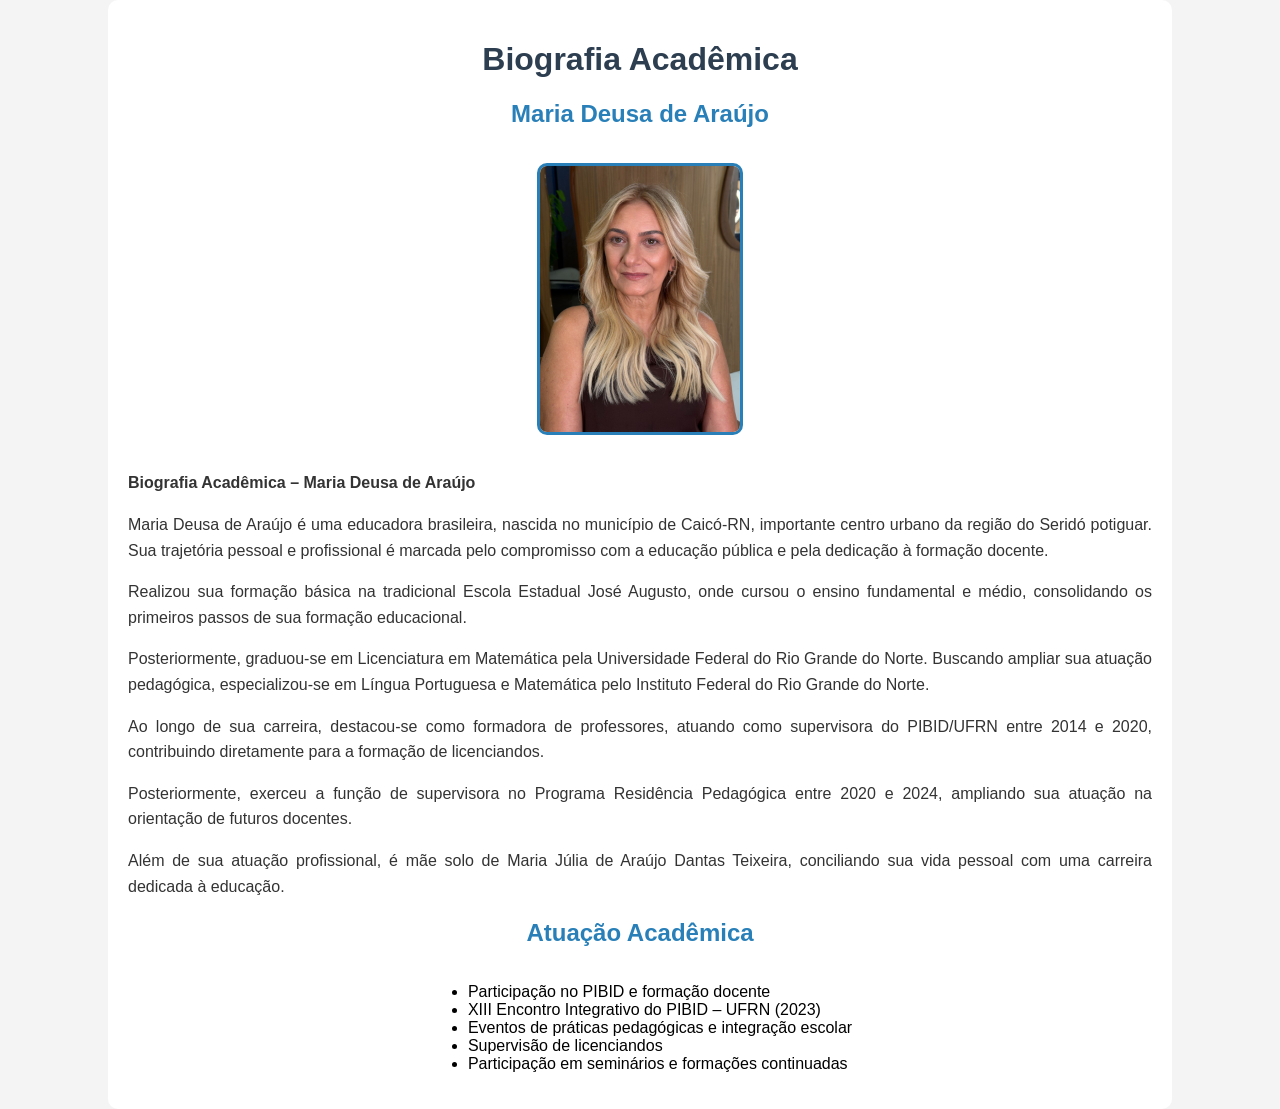
<file: index.html>
<!DOCTYPE html>
<html lang="pt-BR">
<head>
    <meta charset="UTF-8">
    <title>Biografia de Maria Deusa de Araújo</title>

    <style>
        body {
            background-color: #f4f4f4;
            font-family: Arial, sans-serif;
            margin: 0;
            padding: 0;
        }

        .container {
            width: 80%;
            margin: auto;
            background-color: white;
            padding: 20px;
            text-align: center;
            border-radius: 10px;
        }

        h1 {
            color: #2c3e50;
        }

        h2 {
            color: #2980b9;
        }

        p {
            color: #333;
            line-height: 1.6;
            text-align: justify;
        }

        ul {
            text-align: left;
            display: inline-block;
        }

        .foto {
            width: 200px;
            border-radius: 10px;
            margin: 15px 0;
            border: 3px solid #2980b9;
        }
    </style>
</head>

<body>

<div class="container">

    <h1>Biografia Acadêmica</h1>
    <h2>Maria Deusa de Araújo</h2>

    <img class="foto" src="./deusa.jpeg" alt="Foto da professora">

    <p><strong>Biografia Acadêmica – Maria Deusa de Araújo</strong></p>

    <p>
    Maria Deusa de Araújo é uma educadora brasileira, nascida no município de Caicó-RN,
    importante centro urbano da região do Seridó potiguar. Sua trajetória pessoal e profissional
    é marcada pelo compromisso com a educação pública e pela dedicação à formação docente.
    </p>

    <p>
    Realizou sua formação básica na tradicional Escola Estadual José Augusto, onde cursou
    o ensino fundamental e médio, consolidando os primeiros passos de sua formação educacional.
    </p>

    <p>
    Posteriormente, graduou-se em Licenciatura em Matemática pela Universidade Federal do
    Rio Grande do Norte. Buscando ampliar sua atuação pedagógica, especializou-se em Língua
    Portuguesa e Matemática pelo Instituto Federal do Rio Grande do Norte.
    </p>

    <p>
    Ao longo de sua carreira, destacou-se como formadora de professores, atuando como supervisora
    do PIBID/UFRN entre 2014 e 2020, contribuindo diretamente para a formação de licenciandos.
    </p>

    <p>
    Posteriormente, exerceu a função de supervisora no Programa Residência Pedagógica entre
    2020 e 2024, ampliando sua atuação na orientação de futuros docentes.
    </p>

    <p>
    Além de sua atuação profissional, é mãe solo de Maria Júlia de Araújo Dantas Teixeira,
    conciliando sua vida pessoal com uma carreira dedicada à educação.
    </p>

    <h2>Atuação Acadêmica</h2>

    <ul>
        <li>Participação no PIBID e formação docente</li>
        <li>XIII Encontro Integrativo do PIBID – UFRN (2023)</li>
        <li>Eventos de práticas pedagógicas e integração escolar</li>
        <li>Supervisão de licenciandos</li>
        <li>Participação em seminários e formações continuadas</li>
    </ul>

</div>

</body>
</html>
</file>
